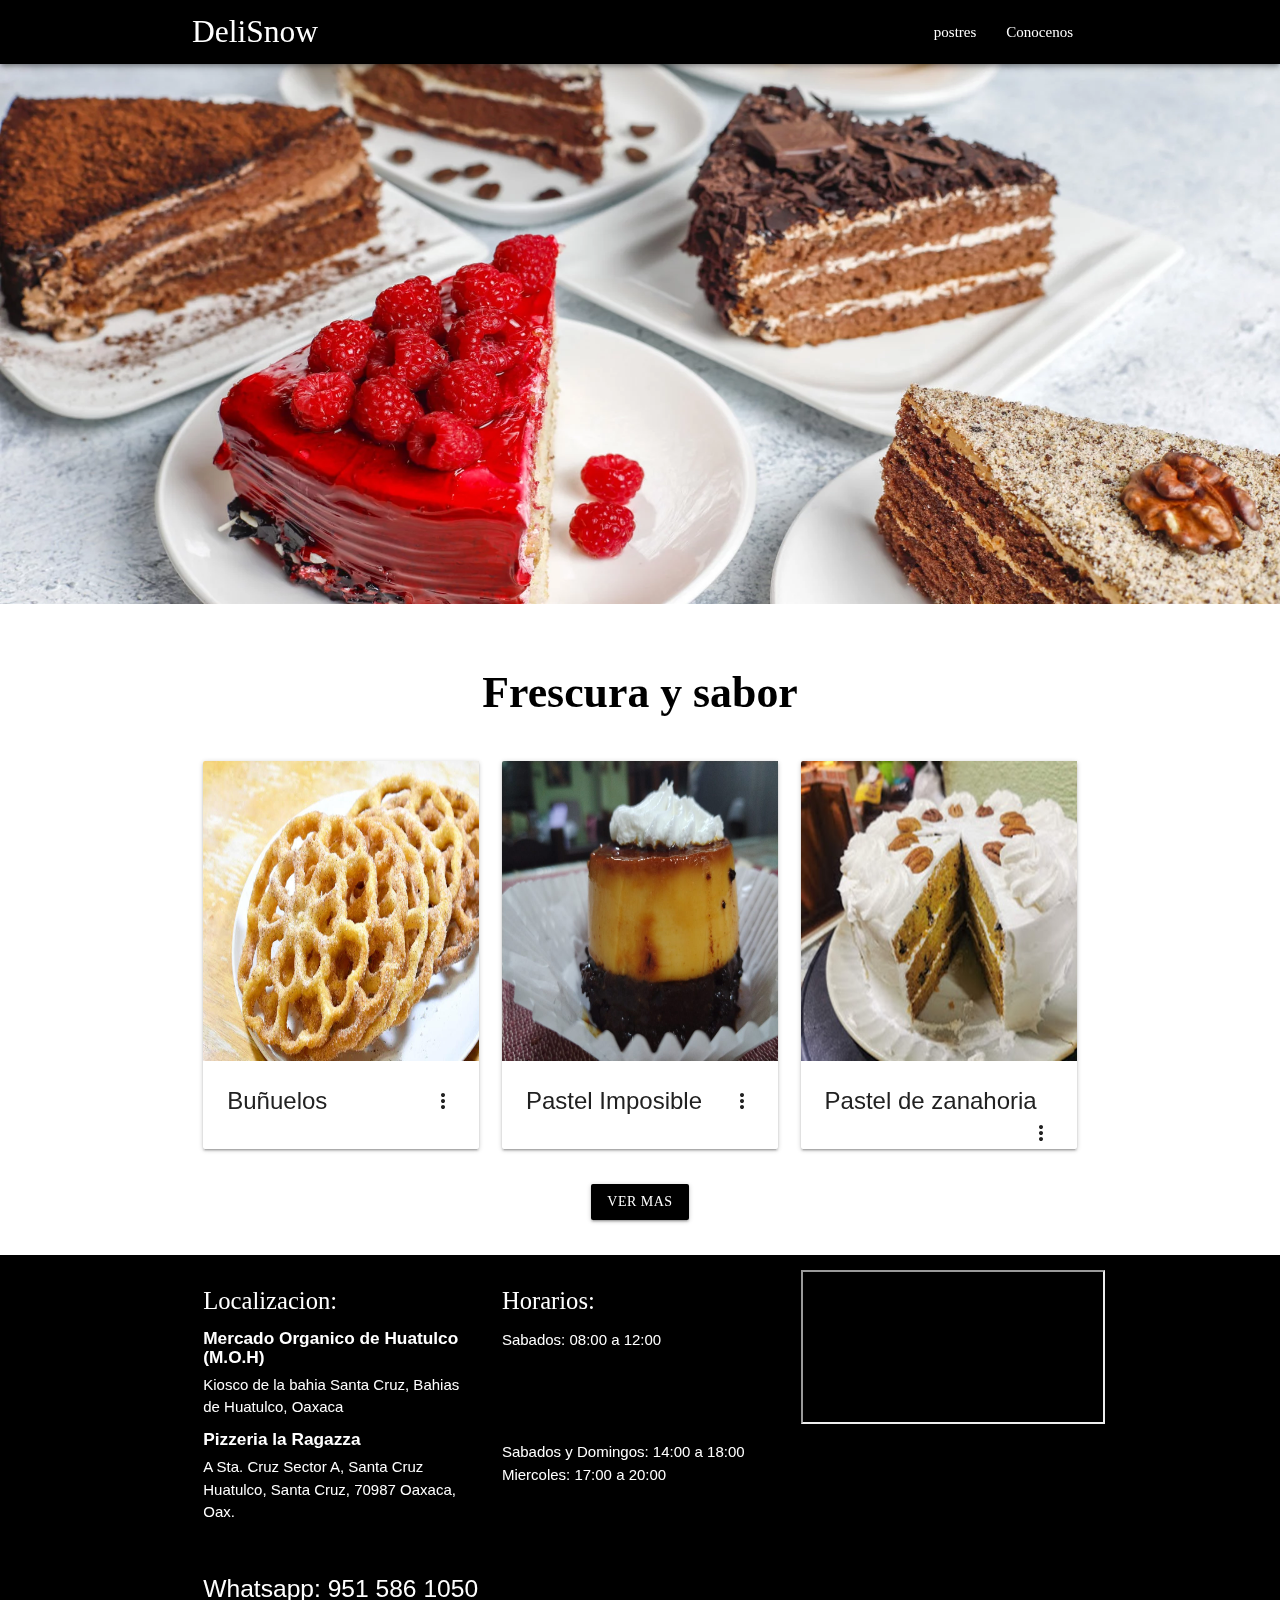
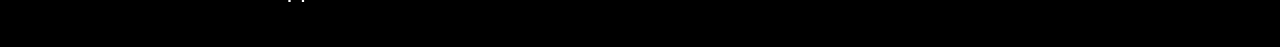
<file: index.html>
<!DOCTYPE html>
<html lang="en">
<head>
    <meta charset="UTF-8">
    <meta name="viewport" content="width=device-width, initial-scale=1.0">

    <link rel="stylesheet" href="assets/css/materialize.min.css">
    <link href="https://fonts.googleapis.com/icon?family=Material+Icons" rel="stylesheet">
    <link rel="stylesheet" href="assets/css/style.css">
    <script  src="assets/js/materialize.min.js"></script>

    <title>Bienvenido</title>
</head>
<body>
    
    <div class="navbar">
        <nav class="black z-depth-2">
          <div class="nav-wrapper container">
            <a href="index.html" class="brand-logo ">DeliSnow</a>
            <a href="#" data-target="menu-movil" class="sidenav-trigger"><i style="color: white;" class="medium material-icons">menu</i></a>
            <ul class="right hide-on-med-and-down">
              <li><a href="postres.html" class="">postres</a></li>
              <li><a href="#modal1" class="modal-trigger ">Conocenos</a></li>
            </ul>
          </div>
        </nav>
    </div>

    <!--Inicia sección de barra lateral-->
    <ul id="menu-movil" class="sidenav">
        <li><a href="postres.html" class="">postres</a></li>
        <li><a href="#modal1" class="modal-trigger ">Conocenos</a></li>
    </ul>
    <!--Termina sección de barra lateral-->

    <div id="modal1" class="modal modal-fixed-footer">
        <div class="modal-content">
            <div class="row">
                <div class="col l12 m12 s12">
                    <h4 class="a">¿Quienes somos?</h4>
                </div>
    
                <div class="col l12 m12 s12">
                    <p>Lorem ipsum dolor sit amet consectetur adipisicing elit. Libero quisquam quae labore accusantium! Blanditiis tempora eligendi voluptatibus delectus odit aperiam necessitatibus, praesentium reprehenderit magnam ut excepturi accusantium numquam, ipsum deserunt?</p>
                </div>
            </div>
    
            <div class="row">
                <div class="col l12 m12 s12">
                    <h4 class="a">Mision</h4>
                </div>
                <div class="col l12 m12 s12">
                    <p>Lorem ipsum dolor sit amet consectetur adipisicing elit. Libero quisquam quae labore accusantium! Blanditiis tempora eligendi voluptatibus delectus odit aperiam necessitatibus, praesentium reprehenderit magnam ut excepturi accusantium numquam, ipsum deserunt?</p>
                </div>
    
                <div class="col l12 m12 s12">
                    <h4 class="a">Vision</h4>
                </div>
                <div class="col l12 m12 s12">
                    <p>Lorem ipsum dolor sit amet consectetur adipisicing elit. Libero quisquam quae labore accusantium! Blanditiis tempora eligendi voluptatibus delectus odit aperiam necessitatibus, praesentium reprehenderit magnam ut excepturi accusantium numquam, ipsum deserunt?</p>
                </div>
            </div>
    
    
            <br><br><br><br>
    
            <div class="row">
                <div class="col l12 m12 s12 center">
                    <h4 class="a">Fundador</h4>
                </div>
                <div class="container">
                    <div class="col l12 m12 s12 center">
                        <div class="card">
                            <div class="card-image waves-effect waves-block waves-light">
                                <img class="activator"  src="assets/img/postres/tiramisu.jpg">
                            </div>
                            <div class="card-content">
                                <span class="card-title activator grey-text text-darken-4">Ma. Nieves Trujillo Tapia<i class="material-icons right">more_vert</i></span>
                            </div>
                            <div class="card-reveal">
                                <span class="card-title grey-text text-darken-4">Ma. Nieves Trujillo Tapia<i class="material-icons right">close</i></span>
                                <p>Here is some more information about this product that is only revealed once clicked on.</p>
                            </div>
                        </div>
                    </div>
                </div>  
            </div>
    
        </div> 
        <div class="modal-footer">
          <a class="modal-close waves-effect waves-red btn-flat">cerrar</a>
        </div>
    </div>


    <div class="row">
        <div class="parallax-container" style="height: 540px;">
            <div class="parallax"><img src="assets/img/postres/Carta-de-postres-1-1-scaled.webp"></div>
        </div>
    </div>
    <div class="section white">
        <div class="container">
            <div class="row">
                <h3 class="header center black-text a"><b>Frescura y sabor</b></h3>
            </div>
            <div class="row">
                <div class="col l4 m4 s12">
                    <div class="card hoverable">
                        <div class="card-image waves-effect waves-block waves-light">
                            <img class="activator" src="assets/img/postres/buñuelos1.jpg">
                        </div>
                        <div class="card-content">
                            <span class="card-title activator grey-text text-darken-4">Buñuelos<i class="material-icons right">more_vert</i></span>
                        </div>
                        <div class="card-reveal">
                            <span class="card-title grey-text text-darken-4">Buñuelos<i class="material-icons right">close</i></span>
                            <p>Here is some more information about this product that is only revealed once clicked on.</p>
                        </div>
                    </div>
                </div>
                <div class="col l4 m4 s12">
                    <div class="card hoverable">
                        <div class="card-image waves-effect waves-block waves-light">
                            <img class="activator" src="assets/img/postres/flan cafe.jpg">
                        </div>
                        <div class="card-content">
                            <span class="card-title activator grey-text text-darken-4 s12">Pastel Imposible <i class="material-icons right">more_vert</i></span>
                            
                        </div>
                        <div class="card-reveal">
                            <span class="card-title grey-text text-darken-4">Pastel Imposible <i class="material-icons right">close</i></span>
                            <p>
                            Flan napolitano de vainilla y cajeta sentado en una base de pastel estilo brownie
                            </p>
                        </div>
                    </div>
                </div>
                <div class="col l4 m4 s12">
                    <div class="card hoverable">
                        <div class="card-image waves-effect waves-block waves-light">
                            <img class="activator" src="assets/img/postres/pastelzanahoria.jpg">
                        </div>
                        <div class="card-content">
                            <span class="card-title activator grey-text text-darken-4">Pastel de zanahoria<i class="material-icons right">more_vert</i></span>
                        </div>
                        <div class="card-reveal">
                            <span class="card-title grey-text text-darken-4">Pastel de zanahoria<i class="material-icons right">close</i></span>
                            <p>
                            El pastel de zanahoria es un delicioso postre que combina la dulzura de las zanahorias con una mezcla de ingredientes
                            como harina, azúcar mascabado, huevos, nuez picada, arándanos y especias como canela, jengibre, cardamomo, clavo, pimienta de jamaica y nuez moscada. 
                            Un equilibrio perfecto entre lo dulce y lo ligeramente ácido. 
                            </p>
                        </div>
                    </div>
                </div>
            </div>
            <div class="row">
                <div class="col l4 m4 s12">
                </div>
                <div class="col l4 m4 s12 center">
                    <a href="postres.html" class="btn black hoverable">Ver mas</a>
                </div>
                <div class="col l4 m4 s12">
                </div>
            </div>
        </div>
    </div>

    <div class="section black">
        <div class="container">
            <div class="row">
                <div class="col l4 m4 s6">
                    <p><a href="" class="white-text"><h5>Localizacion:</h5> </a></p>
                    <p>
                        <ul class="white-text">
                            <li><h6><b>Mercado Organico de Huatulco (M.O.H)</b></h6></li>
                            <li>Kiosco de la bahia Santa Cruz, Bahias de Huatulco, Oaxaca</li>
                            <li><h6><b>Pizzeria la Ragazza</b></h6></li>
                            <li>A Sta. Cruz Sector A, Santa Cruz Huatulco, Santa Cruz, 70987 Oaxaca, Oax.</li>
                        </ul>

                    </p>
                </div>
                <div class="col l4 m4 s6">
                    <p><a href="" class="white-text"><h5>Horarios:</h5></a></p>
                    <p>
                        <ul class="white-text">
                            <li>Sabados: 08:00 a 12:00 </li><br><br><br><br>
                            <li>Sabados y Domingos: 14:00 a 18:00</li>
                            <li>Miercoles: 17:00 a 20:00</li>
                        </ul>
                    </p>
                </div>
                <div class="col l4 m4 s12">
                    <iframe src="https://www.google.com/maps/embed?pb=!1m18!1m12!1m3!1d807.2482672786498!2d-96.13240788818193!3d15.754231978143004!2m3!1f0!2f0!3f0!3m2!1i1024!2i768!4f13.1!3m3!1m2!1s0x85bf21a43ee58fe1%3A0x83e48074cf4db06c!2sMercado%20Org%C3%A1nico%20Huatulco!5e0!3m2!1ses-419!2smx!4v1706689517710!5m2!1ses-419!2smx" style="border: round;" allowfullscreen="" loading="lazy" referrerpolicy="no-referrer-when-downgrade"></iframe>
                </div>
            </div>
            <div class="row">
                <div class="col">
                    <span class="white-text"><h5>Whatsapp: 951 586 1050</h5></span> 
                </div>
            </div>
        </div>
        
    </div>
</body>



<script>

    M.AutoInit();

    document.addEventListener('DOMContentLoaded', function() {
        var elems = document.querySelectorAll('.parallax');
        var instances = M.Parallax.init(elems);
    });

    document.addEventListener('DOMContentLoaded', function() {
    var elems = document.querySelectorAll('.modal');
    var instances = M.Modal.init(elems);
    });

    document.addEventListener('DOMContentLoaded', function() {
    var elems = document.querySelectorAll('.sidenav');
    var instances = M.Sidenav.init(elems);
    });
</script>
</html>
</file>
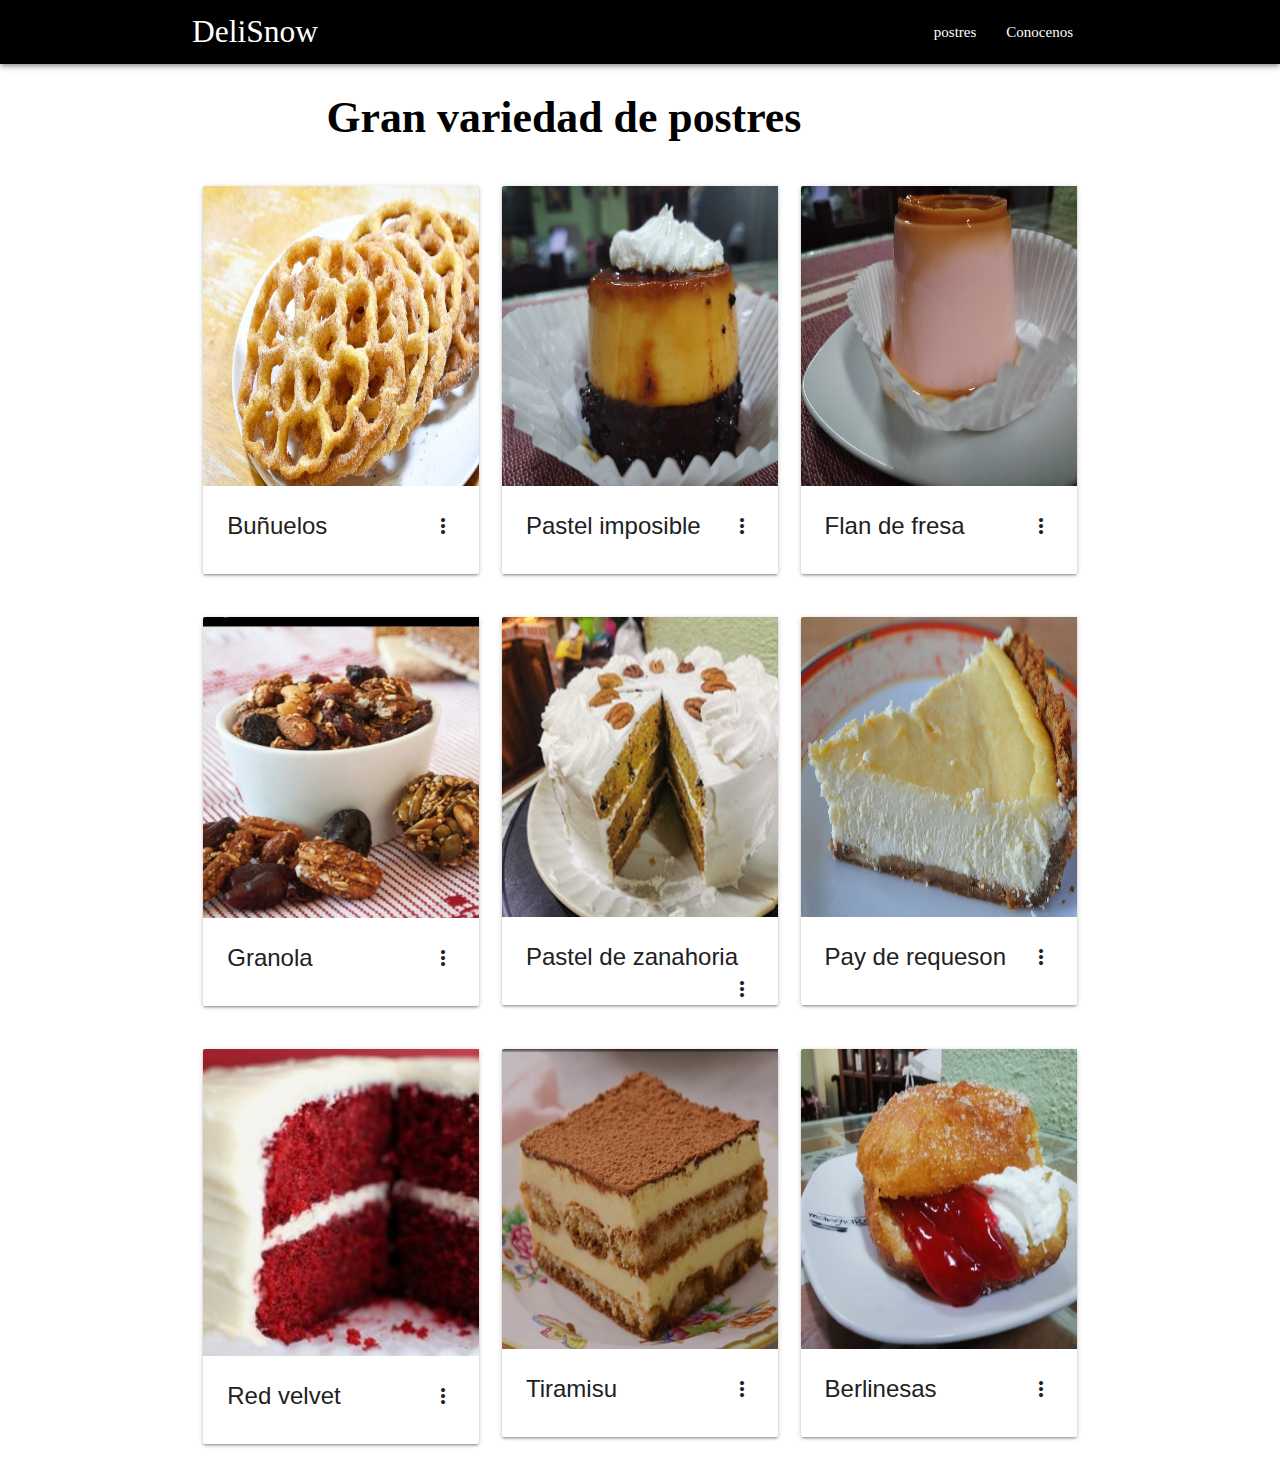
<file: postres.html>
<!DOCTYPE html>
<html lang="en">
<head>
    <meta charset="UTF-8">
    <meta name="viewport" content="width=device-width, initial-scale=1.0">

    <link rel="stylesheet" href="assets/css/materialize.min.css">
    <link href="https://fonts.googleapis.com/icon?family=Material+Icons" rel="stylesheet">
    <link rel="stylesheet" href="assets/css/style.css">
    <script  src="assets/js/materialize.min.js"></script>

    <title>Postres</title>
</head>
<body>
    
    <div class="navbar">
        <nav class="black z-depth-2">
        <div class="nav-wrapper container">
            <a href="index.html" class="brand-logo ">DeliSnow</a>
            <a href="#" data-target="menu-movil" class="sidenav-trigger"><i style="color: white;" class="medium material-icons">menu</i></a>
            <ul class="right hide-on-med-and-down">
            <li><a href="postres.html" class="">postres</a></li>
            <li><a href="#modal1" class="modal-trigger ">Conocenos</a></li>
            </ul>
        </div>
        </nav>
    </div>

    <!--Inicia sección de barra lateral-->
    <ul id="menu-movil" class="sidenav">
        <li><a href="postres.html" class="">postres</a></li>
        <li><a href="#modal1" class="modal-trigger ">Conocenos</a></li>
    </ul>
    <!--Termina sección de barra lateral-->

    <div id="modal1" class="modal modal-fixed-footer">
        <div class="modal-content">
            <div class="row">
                <div class="col l12 m12 s12">
                    <h4 class="a">¿Quienes somos?</h4>
                </div>

                <div class="col l12 m12 s12">
                    <p>Lorem ipsum dolor sit amet consectetur adipisicing elit. Libero quisquam quae labore accusantium! Blanditiis tempora eligendi voluptatibus delectus odit aperiam necessitatibus, praesentium reprehenderit magnam ut excepturi accusantium numquam, ipsum deserunt?</p>
                </div>
            </div>

            <div class="row">
                <div class="col l12 m12 s12">
                    <h4 class="a">Mision</h4>
                </div>
                <div class="col l12 m12 s12">
                    <p>Lorem ipsum dolor sit amet consectetur adipisicing elit. Libero quisquam quae labore accusantium! Blanditiis tempora eligendi voluptatibus delectus odit aperiam necessitatibus, praesentium reprehenderit magnam ut excepturi accusantium numquam, ipsum deserunt?</p>
                </div>

                <div class="col l12 m12 s12">
                    <h4 class="a">Vision</h4>
                </div>
                <div class="col l12 m12 s12">
                    <p>Lorem ipsum dolor sit amet consectetur adipisicing elit. Libero quisquam quae labore accusantium! Blanditiis tempora eligendi voluptatibus delectus odit aperiam necessitatibus, praesentium reprehenderit magnam ut excepturi accusantium numquam, ipsum deserunt?</p>
                </div>
            </div>


            <br><br><br><br>

            <div class="row">
                <div class="col l12 m12 s12 center">
                    <h4 class="a">Fundador</h4>
                </div>
                <div class="container">
                    <div class="col l12 m12 s12 center">
                        <div class="card">
                            <div class="card-image waves-effect waves-block waves-light">
                                <img class="activator"  src="assets/img/postres/tiramisu.jpg">
                            </div>
                            <div class="card-content">
                                <span class="card-title activator grey-text text-darken-4">Ma. Nieves Trujillo Tapia<i class="material-icons right">more_vert</i></span>
                            </div>
                            <div class="card-reveal">
                                <span class="card-title grey-text text-darken-4">Ma. Nieves Trujillo Tapia<i class="material-icons right">close</i></span>
                                <p>Here is some more information about this product that is only revealed once clicked on.</p>
                            </div>
                        </div>
                    </div>
                </div>  
            </div>

        </div> 
        <div class="modal-footer">
            <a class="modal-close waves-effect waves-red btn-flat">cerrar</a>
        </div>
    </div>



    <div class="container">
        <div class="row">
            <div class="container">
                <h3 class="black-text a"><b>Gran variedad de postres</b></h3>
            </div>
        </div>
        <div class="row">
            <div class="col l4 m4 s12">
                <div class="card hoverable">
                    <div class="card-image waves-effect waves-block waves-light">
                        <img class="activator" src="assets/img/postres/buñuelos1.jpg">
                    </div>
                    <div class="card-content">
                        <span class="card-title activator grey-text text-darken-4">Buñuelos<i class="material-icons right">more_vert</i></span>
                    </div>
                    <div class="card-reveal">
                        <span class="card-title grey-text text-darken-4">Buñuelos<i class="material-icons right">close</i></span>
                        <p>Here is some more information about this product that is only revealed once clicked on.</p>
                    </div>
                </div>
            </div>
            <div class="col l4 m4 s12">
                <div class="card hoverable">
                    <div class="card-image waves-effect waves-block waves-light">
                        <img class="activator" src="assets/img/postres/flan cafe.jpg">
                    </div>
                    <div class="card-content">
                        <span class="card-title activator grey-text text-darken-4">Pastel imposible<i class="material-icons right">more_vert</i></span>
                    </div>
                    <div class="card-reveal">
                        <span class="card-title grey-text text-darken-4">Pastel imposible<i class="material-icons right">close</i></span>
                        <p>
                        Flan napolitano de vainilla y cajeta sentado en una base de pastel estilo brownie
                        </p>
                    </div>
                </div>
            </div>
            <div class="col l4 m4 s12">
                <div class="card hoverable">
                    <div class="card-image waves-effect waves-block waves-light">
                        <img class="activator" src="assets/img/postres/flan fresa.jpg">
                    </div>
                    <div class="card-content">
                        <span class="card-title activator grey-text text-darken-4">Flan de fresa<i class="material-icons right">more_vert</i></span>
                    </div>
                    <div class="card-reveal">
                        <span class="card-title grey-text text-darken-4">Flan de fresa<i class="material-icons right">close</i></span>
                        <p>Here is some more information about this product that is only revealed once clicked on.</p>
                    </div>
                </div>
            </div>
        </div>
<!------------Separacion de los renglones de los postres (3 postres en cada uno )-------------------->
        <div class="row">
            <div class="col l4 m4 s12">
                <div class="card hoverable">
                    <div class="card-image waves-effect waves-block waves-light">
                        <img class="activator" src="assets/img/postres/granola.jpg">
                    </div>
                    <div class="card-content">
                        <span class="card-title activator grey-text text-darken-4">Granola<i class="material-icons right">more_vert</i></span>
                    </div>
                    <div class="card-reveal">
                        <span class="card-title grey-text text-darken-4">Granola<i class="material-icons right">close</i></span>
                        <p>Una deliciosa combinación de semillas de nuez pecana, de la india, almendras, cacahuate, arándanos, uva pasa, ajonjolí y endulzados con miel de abeja.</p>
                    </div>
                </div>
            </div>
            <div class="col l4 m4 s12">
                <div class="card hoverable">
                    <div class="card-image waves-effect waves-block waves-light">
                        <img class="activator" src="assets/img/postres/pastelzanahoria.jpg">
                    </div>
                    <div class="card-content">
                        <span class="card-title activator grey-text text-darken-4">Pastel de zanahoria<i class="material-icons right">more_vert</i></span>
                    </div>
                    <div class="card-reveal">
                        <span class="card-title grey-text text-darken-4">Pastel de zanahoria<i class="material-icons right">close</i></span>
                        <br>
                        <p>
                            El pastel de zanahoria es un delicioso postre que combina la dulzura de las zanahorias con una mezcla de ingredientes
                            como harina, azúcar mascabado, huevos, nuez picada, arándanos y especias como canela, jengibre, cardamomo, clavo, pimienta de jamaica y nuez moscada. 
                            Un equilibrio perfecto entre lo dulce y lo ligeramente ácido.
                        </p>
                    </div>
                </div>
            </div>
            <div class="col l4 m4 s12">
                <div class="card hoverable">
                    <div class="card-image waves-effect waves-block waves-light">
                        <img class="activator" src="assets/img/postres/payrequeson.jpg">
                    </div>
                    <div class="card-content">
                        <span class="card-title activator grey-text text-darken-4">Pay de requeson<i class="material-icons right">more_vert</i></span>
                    </div>
                    <div class="card-reveal">
                        <span class="card-title grey-text text-darken-4">Pay de requeson<i class="material-icons right">close</i></span>
                        <p>
                        El pay de requesón con frutas es un delicioso postre que combina la suavidad del requesón con la frescura y dulzura de las frutas. 
                        </p>
                    </div>
                </div>
            </div>
        </div>
        <!-- Cierre de seccion de comentarios   -->
        <!------------Separacion de los renglones de los postres (3 postres en cada uno )-------------------->
        <div class="row">
            <div class="col l4 m4 s12">
                <div class="card hoverable">
                    <div class="card-image waves-effect waves-block waves-light">
                        <img class="activator" src="assets/img/postres/redvelvet.jpg">
                    </div>
                    <div class="card-content">
                        <span class="card-title activator grey-text text-darken-4">Red velvet<i class="material-icons right">more_vert</i></span>
                    </div>
                    <div class="card-reveal">
                        <span class="card-title grey-text text-darken-4">Red velvet<i class="material-icons right">close</i></span>
                        <p>
                        El pastel Red Velvet es conocido por su color rojo distintivo y su sabor aterciopelado. Con una textura suave y húmeda, lleva un toque sutil de cacao.
                        Acompañado de un glaseado de queso crema, que añade un contraste cremoso y ligeramente ácido.
                        Este pastel es apreciado por su exquisito sabor y  por su atractiva presentación en celebraciones especiales.
                        </p>
                    </div>
                </div>
            </div>
            <div class="col l4 m4 s12">
                <div class="card hoverable">
                    <div class="card-image waves-effect waves-block waves-light">
                        <img class="activator" src="assets/img/postres/tiramisu.jpg">
                    </div>
                    <div class="card-content">
                        <span class="card-title activator grey-text text-darken-4">Tiramisu<i class="material-icons right">more_vert</i></span>
                    </div>
                    <div class="card-reveal">
                        <span class="card-title grey-text text-darken-4">Tiramisu<i class="material-icons right">close</i></span>
                        <p>
                        El Tiramisú es un postre italiano clásico que combina capas de soletillas empapado en café con una mezcla cremosa de queso mascarpone.
                        Se espolvorea con cacao en polvo en la parte superior.
                        Este postre es conocido por su textura suave y sabor equilibrado entre el café y la crema de mascarpone.
                        </p>
                    </div>
                </div>
            </div>
            <div class="col l4 m4 s12">
                <div class="card hoverable">
                    <div class="card-image waves-effect waves-block waves-light">
                        <img class="activator" src="assets/img/postres/berlinesa.jpg">
                    </div>
                    <div class="card-content">
                        <span class="card-title activator grey-text text-darken-4">Berlinesas<i class="material-icons right">more_vert</i></span>
                    </div>
                    <div class="card-reveal">
                        <span class="card-title grey-text text-darken-4">Berlinesas<i class="material-icons right">close</i></span>
                        <p>
                        Las berlinesas son un delicioso pastelito de origen alemán, también conocido como "Berliner Pfannkuchen" en alemán.
                        </p>
                    </div>
                </div>
            </div>
        </div>
    </div>
</body>

<script>

    M.AutoInit();

    document.addEventListener('DOMContentLoaded', function() {
    var elems = document.querySelectorAll('.modal');
    var instances = M.Modal.init(elems);
    });
</script>

</html>
</file>
<file: assets/css/style.css>
img{
    max-height: 800px;
    max-width: 800px;
    min-width: 300px;
    min-height: 300px;
}

a{
    font-family:  'segoe print';
    src: url('assets/fonts/segoesc.ttf');
}

.a{
   font-family: 'segoe print'; 
   src: url('assets/fonts/segoesc.ttf');
}
p{
    text-align: justify;
}
</file>
